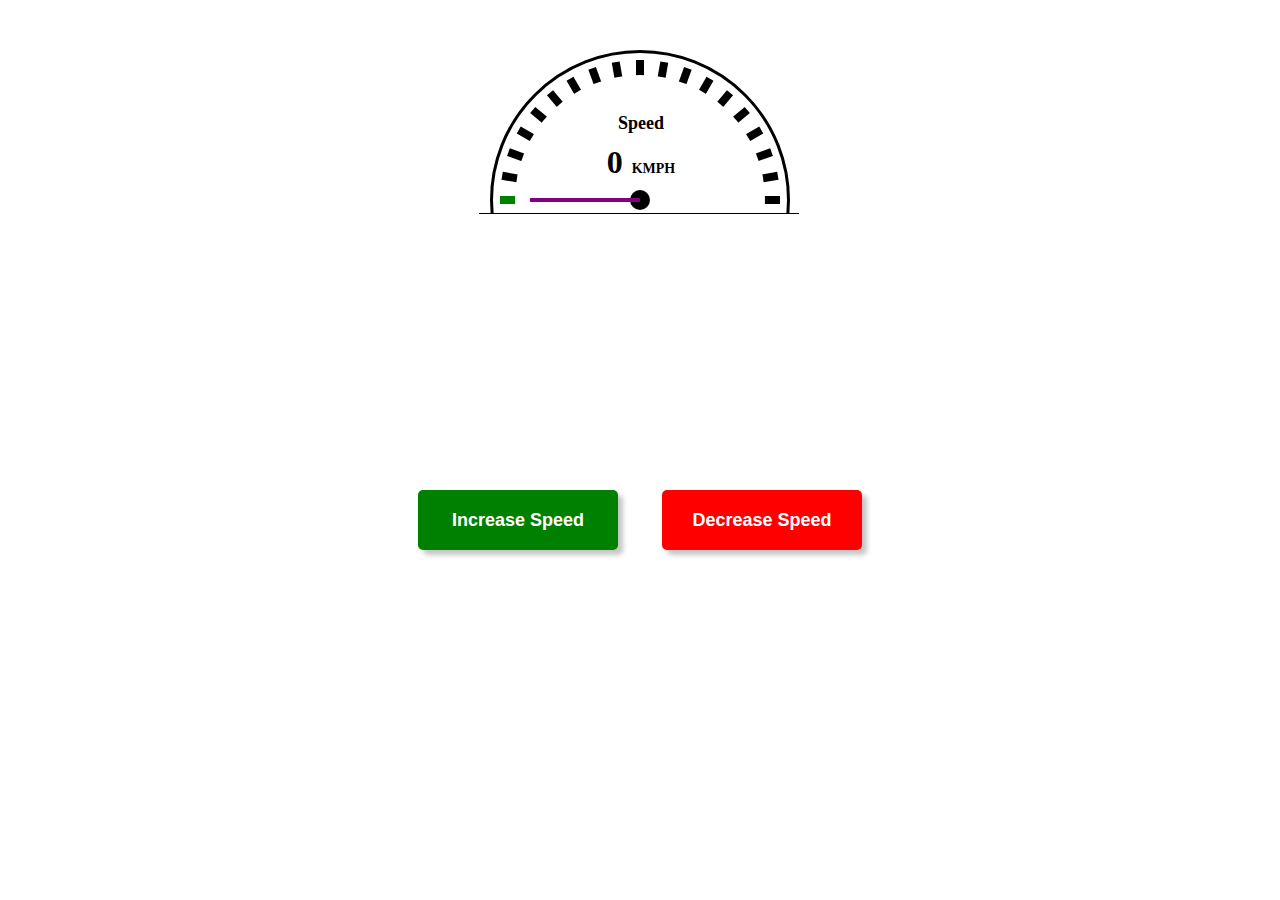
<file: index.html>
<!DOCTYPE html>
<html lang="en">
    <head>
    <meta charset="UTD-8">
    <meta http-equiv="X-UA-Compatible" content="IE=edge">
    <meta name="viewport" content="width=device-width, initial-scale=1.0">
    <title>Speedometer</title>
    <link rel="stylesheet" href="styles.css">
</head>
<body>
    <div class="speedometer-container">
        <div class="speedometer-text">
            <div class="static">Speed</div>
            <div class="dynamic">
                <span class="km">0</span>
                <span class="unit">KMPH</span>

            </div>
        </div>
        <div class="center-point"></div>
        <div class="speedometer-center-hide"></div>
        <div class="speedometer-bottom-hide"></div>
        <div class="arrow-container">
            <div class="arrow-wrapper speed-0">
                <div class="arrow"></div>
            </div>
        </div>
        <div class="speedometer-scale speedometer-scale-1 active"></div>
        <div class="speedometer-scale speedometer-scale-2"></div>
        <div class="speedometer-scale speedometer-scale-3"></div>
        <div class="speedometer-scale speedometer-scale-4"></div>
        <div class="speedometer-scale speedometer-scale-5"></div>
        <div class="speedometer-scale speedometer-scale-6"></div>
        <div class="speedometer-scale speedometer-scale-7"></div>
        <div class="speedometer-scale speedometer-scale-8"></div>
        <div class="speedometer-scale speedometer-scale-9"></div>
        <div class="speedometer-scale speedometer-scale-10"></div>
        <div class="speedometer-scale speedometer-scale-11"></div>
        <div class="speedometer-scale speedometer-scale-12"></div>
        <div class="speedometer-scale speedometer-scale-13"></div>
        <div class="speedometer-scale speedometer-scale-14"></div>
        <div class="speedometer-scale speedometer-scale-15"></div>
        <div class="speedometer-scale speedometer-scale-16"></div>
        <div class="speedometer-scale speedometer-scale-17"></div>
        <div class="speedometer-scale speedometer-scale-18"></div>
        <div class="speedometer-scale speedometer-scale-19"></div>
    </div>
    <div class="accelerate-container">
        <button class="increase" onclick="increaseSpeed()">Increase Speed</button>
        <button class="decrease" onclick="decreaseSpeed()">Decrease Speed</button>
    </div>
    <script src="logic.js"></script>
</body>
</html>
</file>
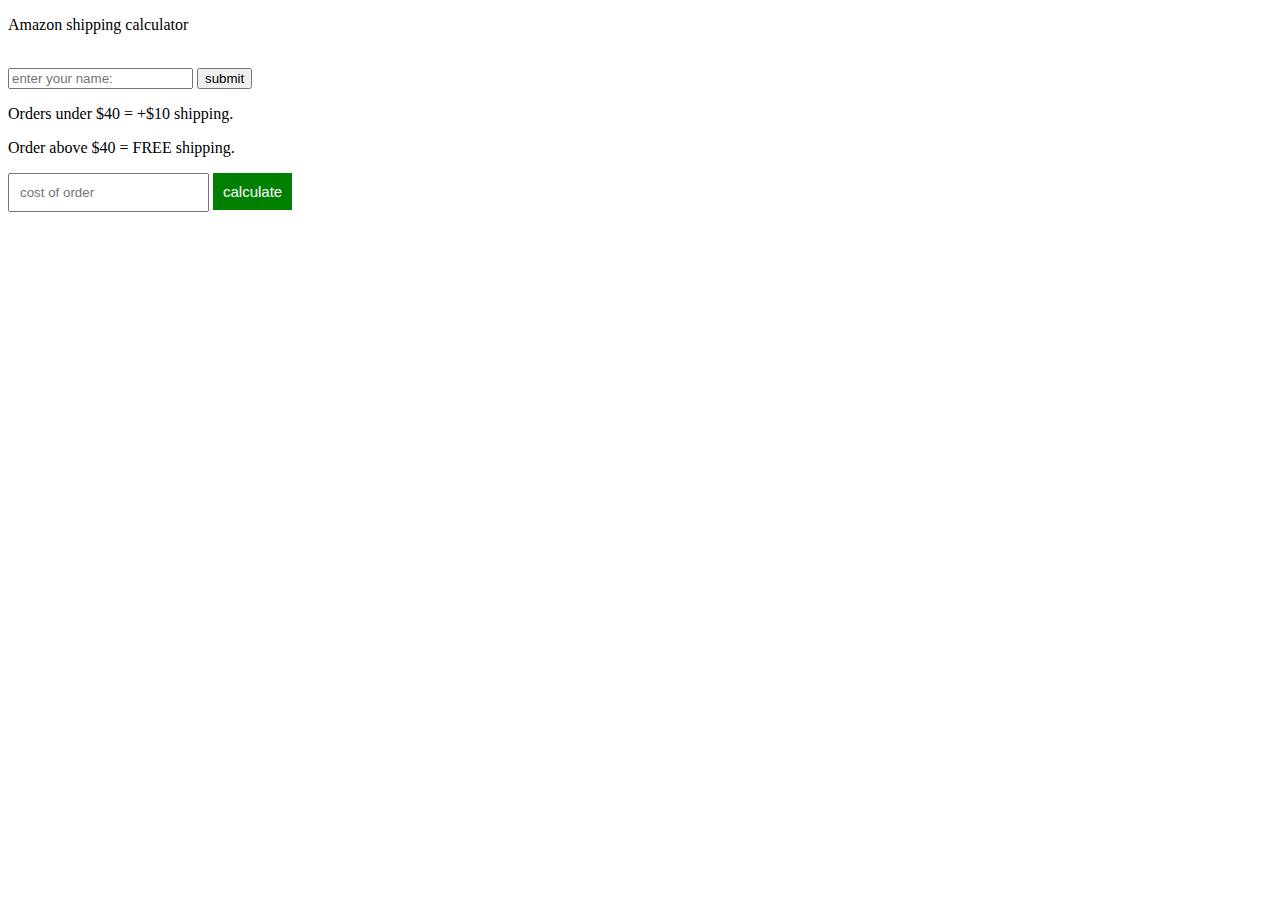
<file: amazon_shipping_calculator.html>
<!DOCTYPE html>
<html lang="en">
<head>
    <meta charset="UTF-8">
    <meta name="viewport" content="width=device-width, initial-scale=1.0">
    <title>amazon shipping calculator</title>
    <style>
        .cost-input{
            padding: 10px;
        }
        .calculate-button{
            padding: 10px;
            background-color: green;
            color: white;
            border: none;
            font-size: 15px;
            cursor: pointer;
        }
    </style>
</head>
<body>
    <p>Amazon shipping calculator</p><br>

    <input placeholder="enter your name:"
    class="js-your-name" onkeydown="
    handleName();
    ">
    <button onclick="
    myName();
    ">submit</button>

    <p class="js-name"></p>

    <p>Orders under $40 = +$10 shipping.</p>
    <p>Order above $40 = FREE shipping.</p>
    <p class="js-total"></p>

    <input placeholder="cost of order"
    class="js-input-cost cost-input" onkeydown="handleCostKeyDown(event);">

    <button onclick="
    calculateCost();
    "class="calculate-button">calculate</button>

    <p class="js-total-cost"></p>

    <script>
        function handleName(){
            if(event.key === 'Enter')
            {
                myName();
            }
        }
        function myName(){
            const name = document.querySelector('.js-your-name');
            let yourName = name.value;
            document.querySelector('.js-name')
                .innerHTML =`Your name is ${yourName}`;
        }
        function handleCostKeyDown(event){
            if(event.key === 'Enter')
            {
                calculateCost();
            }
        }
        function calculateCost(){
            const inputCost = document.querySelector('.js-input-cost');
            let cost = Number(inputCost.value);

            if(cost <= 40){
            cost+=10;
            }
            document.querySelector('.js-total-cost')
                .innerHTML = `$${cost}`;
        }
        

    </script>
</body>
</html>
</file>
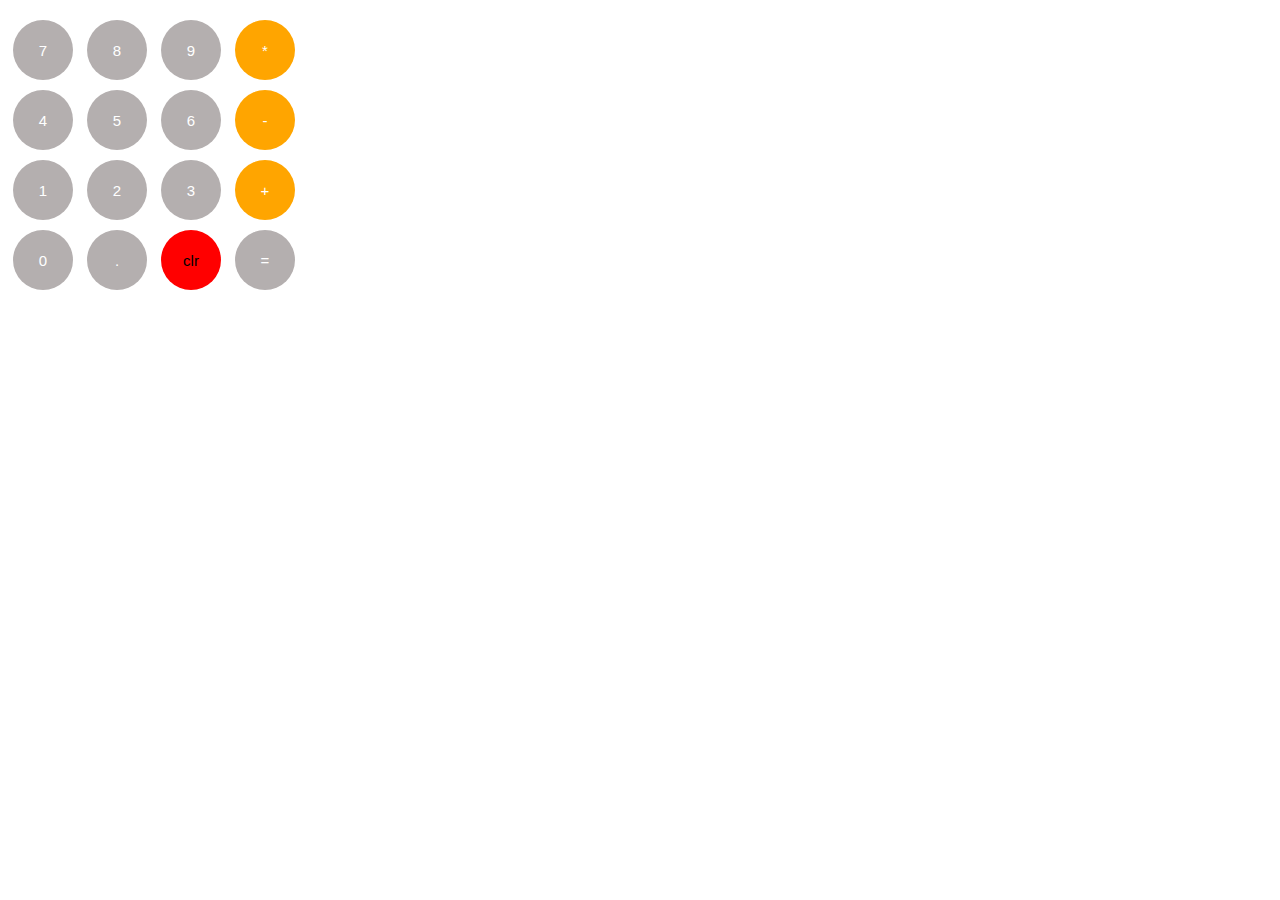
<file: calculator.html>
<!DOCTYPE html>
<html lang="en">
<head>
    <meta charset="UTF-8">
    <meta name="viewport" content="width=device-width, initial-scale=1.0">
    <title>calculator</title>
    <style>
        .calculator-button{
            height: 60px;
            width: 60px;
            font-size: 15px;
            border-radius: 60px;
            margin: 5px;
            border: none;
            cursor: pointer;
            margin-right: 5px;
        }
        .calculation{        
           color: white;
            font-size: 45px;
            margin-top: 15px;
            margin-bottom: 5px;
        }
        .gray-color{
            background-color: rgb(180, 175, 175);
            color: white;
        }
        .orange-color{
            background-color:orange;
            color:white;
        }
    </style>
</head>
<body>
    <p class="js-calculation calculation"></p>

    <button onclick="updateCalculation('7');
    "class="calculator-button gray-color">7</button>
    <button onclick="updateCalculation('8');
    "class="calculator-button gray-color">8</button>
    <button onclick="updateCalculation('9');
    "class="calculator-button gray-color">9</button>
    <button onclick="updateCalculation('*');
    "class="calculator-button orange-color">*</button><br>
    <button onclick="updateCalculation('4');
    "class="calculator-button gray-color">4</button>
    <button onclick="updateCalculation('5');
    "class="calculator-button gray-color">5</button>
    <button onclick="updateCalculation('6');
    "class="calculator-button gray-color">6</button>
    <button onclick="updateCalculation('-');
    "class="calculator-button orange-color">-</button><br>
    <button onclick="updateCalculation('1');
    "class="calculator-button gray-color">1</button>
    <button onclick="updateCalculation('2');
    "class="calculator-button gray-color">2</button>
    <button onclick="updateCalculation('3');
    "class="calculator-button gray-color">3</button>
    <button onclick="updateCalculation('+');
    "class="calculator-button orange-color">+</button><br>
    <button onclick="updateCalculation('0');
    "class="calculator-button gray-color">0</button>
    <button onclick="updateCalculation('.');
    "class="calculator-button gray-color">.</button>
    <button style="background-color: red;" onclick="calculation('')
    displayCalculation();
    "class="calculator-button">clr</button>
    <button class="calculator-button gray-color"onclick="
    calculation = eval(calculation);
        displayCalculation();">=</button>
    <script>
        let calculation='';
        displayCalculation();

        function updateCalculation(value){
            calculation+=value;
        }

        function displayCalculation(){
        document.querySelector('.js-calculation').innerHTML = calculation;
        }       
    </script>
</body>
</html>
</file>
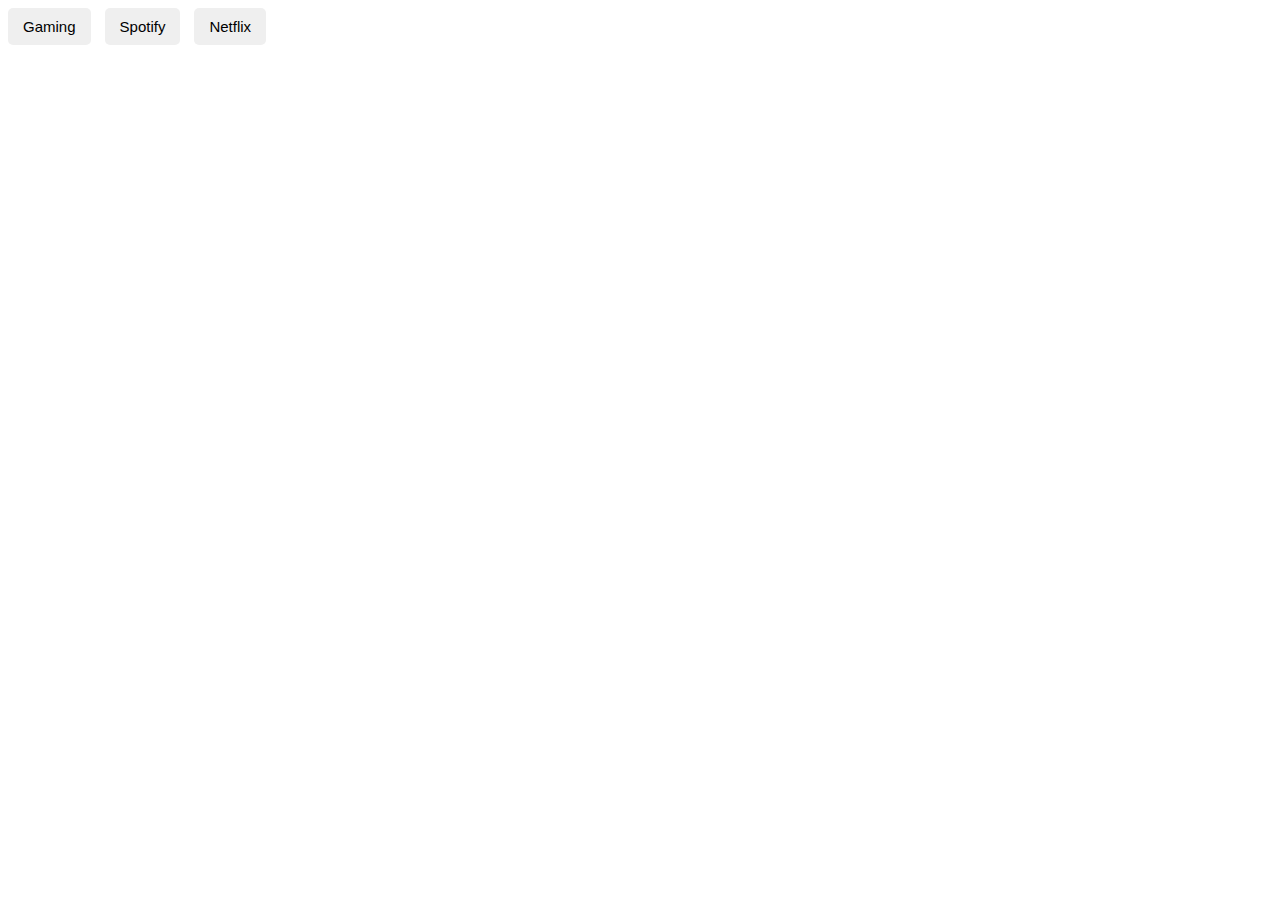
<file: switch_buttons.html>
<!DOCTYPE html>
<html lang="en">
<head>
    <meta charset="UTF-8">
    <meta name="viewport" content="width=device-width, initial-scale=1.0">
    <title>swtichButtonElementbuttons</title>
    <style>
        .button-style{
            border: none;
        padding: 10px 15px;
        border-radius: 5px;
        margin-right: 10px;
        font-size: 15px;
        cursor: pointer;
        }
        .onRunning{
            background-color: green;
            color:white;
        }
        
    </style>
</head>
<body>
    <button onclick="
        isToggledOnGaming();"
    class="js-onToggled1 button-style "
    >Gaming</button>

    <button onclick="
    isToggledOnSpotify();"
    class="js-onToggled2 button-style "
    >Spotify</button>

    <button onclick="
    isToggledOnNetflix();"
    class="js-onToggled3 button-style "
    >Netflix</button>
    <script>
        function isToggledOnGaming(){
            let swtichButtonElement= dtocument.querySelector('.js-onToggled1');
            if(swtichButtonElement.innerText === 'Gaming'){
                swtichButtonElement.innerHTML = 'Running';
                swtichButtonElement.classList.add('onRunning');
            }
            else{
                swtichButtonElement.innerHTML = 'Gaming';
                swtichButtonElement.classList.remove('onRunning');
            }
        }
        function isToggledOnSpotify(){
            let swtichButtonElement= document.querySelector('.js-onToggled2');
            if(swtichButtonElement.innerText === 'Spotify'){
                swtichButtonElement.innerHTML = 'Running';
                swtichButtonElement.classList.add('onRunning');
            }
            else{
                swtichButtonElement.innerHTML = 'Spotify';
                swtichButtonElement.classList.remove('onRunning');
            }
        }
        function isToggledOnNetflix(){
            let swtichButtonElement= document.querySelector('.js-onToggled3');
            if(swtichButtonElement.innerText === 'Netflix'){
                swtichButtonElement.innerHTML = 'Running';
                swtichButtonElement.classList.add('onRunning');
            }
            else{
                swtichButtonElement.innerHTML = 'Netflix';
                swtichButtonElement.classList.remove('onRunning');
            }
        }
    </script>
</body>
</html>
</file>
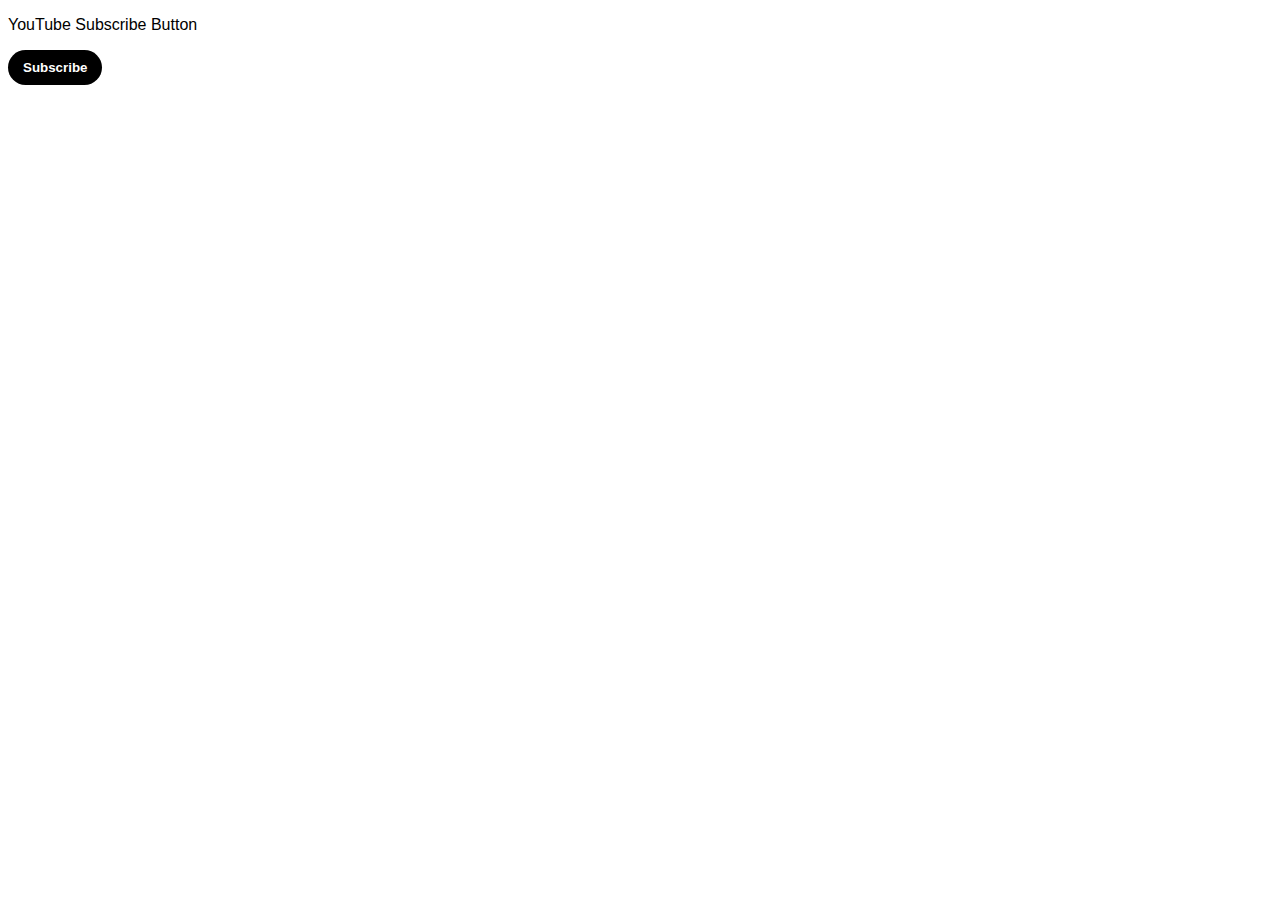
<file: youtube_subscribe.html>
<!DOCTYPE html>
<html lang="en">
<head>
    <meta charset="UTF-8">
    <meta name="viewport" content="width=device-width, initial-scale=1.0">
    <title>youtube subscription</title>
    <style>
        body{
            font-family: Arial, Helvetica, sans-serif;
        }
        .subscribe-button{
            border: none; 
            background-color: black;
            padding-top: 10px;
            padding-left:  15px;
            padding-bottom: 10px;
            padding-right: 15px;
            font-weight: bold;
            border-radius: 50px;
            color:white ;
            cursor:pointer;
        }
        .is-subscribed{
            background-color: rgb(240, 240, 240);
            color: black;
        }
    </style>
</head>
<body>
    <p>YouTube Subscribe Button</p>
    <button onclick="
      subscribe();
    " class="js-subscribe-button subscribe-button">
      Subscribe
    </button>
    <script>
        function subscribe(){
            const buttonElement = document.querySelector('.js-subscribe-button');
            
            if (buttonElement.innerText === 'Subscribe'){
                buttonElement.innerHTML = 'Subscribed';
                buttonElement.classList.add('is-subscribed');
            }
            else{
                buttonElement.innerHTML = 'Subscribe';
                buttonElement.classList.remove('is-subscribed');
            }
        }
    </script>
</body>
</html>
</file>
<file: styles.css>
* {
    margin: 0;
    padding: 0;
    box-sizing: border-box;
}

.speedometer-container {
     width: 300px;
     height: 300px;
     border: 3px solid black;
     border-radius: 50%;
     margin: 50px auto;
     position: relative;
}

.center-point {
    width: 20px;
    height: 20px;
    background-color: black;
    border-radius: 50%;
    position: absolute;
    top: 137px;
    left: 137px;
    z-index: 10;
}

.speedometer-scale {
    width: 8px;
    height: 280px;
    background-color: black;
    position: absolute;
    left: 143px;
    top: 7px;
    transform: rotate(-90deg);
}

.speedometer-scale-1 {
    transform: rotate(-90deg);
}

.speedometer-scale-2 {
    transform: rotate(-80deg);
}

.speedometer-scale-3 {
    transform: rotate(-70deg);
}

.speedometer-scale-4 {
    transform: rotate(-60deg);
}

.speedometer-scale-5 {
    transform: rotate(-50deg);
}

.speedometer-scale-6 {
    transform: rotate(-40deg);
}
.speedometer-scale-7 {
    transform: rotate(-30deg);
}
.speedometer-scale-8 {
    transform: rotate(-20deg);
}
.speedometer-scale-9 {
    transform: rotate(-10deg);
}
.speedometer-scale-10 {
    transform: rotate(0deg);
}
.speedometer-scale-11 {
    transform: rotate(10deg);
}
.speedometer-scale-12 {
    transform: rotate(20deg);
}
.speedometer-scale-13 {
    transform: rotate(30deg);
}
.speedometer-scale-14 {
    transform: rotate(40deg);
}
.speedometer-scale-15 {
    transform: rotate(50deg);
}
.speedometer-scale-16 {
    transform: rotate(60deg);
}
.speedometer-scale-17 {
    transform: rotate(70deg);
}
.speedometer-scale-18 {
    transform: rotate(80deg);
}
.speedometer-scale-19 {
    transform: rotate(90deg);
    height: 244px;
    top: 25px;
    left: 161px;
}


.speedometer-scale-1.active {
    background-color: green;
}

.speedometer-scale-2.active {
    background-color: rgb(8, 181, 8);
}

.speedometer-scale-3.active {
    background-color: rgb(21, 202, 21);
}

.speedometer-scale-4.active {
    background-color: rgb(43, 244, 43);
}

.speedometer-scale-5.active {
    background-color: rgb(79, 251, 79);
}

.speedometer-scale-6.active {
    background-color: rgb(133, 251, 79);
}

.speedometer-scale-7.active {
    background-color: rgb(199, 251, 79);
}

.speedometer-scale-8.active {
    background-color: rgb(228, 251, 79);
}

.speedometer-scale-9.active {
    background-color: rgb(251, 251, 79);
}

.speedometer-scale-10.active {
    background-color: rgb(251, 234, 79);
}

.speedometer-scale-11.active {
    background-color: rgb(251, 205, 79);
}

.speedometer-scale-12.active {
    background-color: rgb(251, 168, 79);
}

.speedometer-scale-13.active {
    background-color: rgb(251, 139, 79);
}

.speedometer-scale-14.active {
    background-color: rgb(251, 122, 79);
}

.speedometer-scale-15.active {
    background-color: rgb(251, 99, 79);
}
.speedometer-scale-16.active {
    background-color: rgb(251, 90, 79);
}
.speedometer-scale-17.active {
    background-color: rgb(247, 61, 47);
}
.speedometer-scale-18.active {
    background-color: rgb(247, 47, 47);
}
.speedometer-scale-19.active {
    background-color: rgb(255, 0, 0);
}

.speedometer-center-hide {
    width: 250px;
    height: 250px;
    background-color: white;
    border-radius: 50%;
    position: absolute;
    top: 22px;
    left: 22px;
    z-index: 9;

}

.speedometer-bottom-hide {
    width: 320px;
    height: 250px;
    background-color: white;
    position: absolute;
    z-index: 11;
    top: 160px;
    left: -14px;
    border-top: 1px solid;

}

.arrow-container {
    width: 160px;
    height: 160px;
    background-color: transparent;
    position: absolute;
    z-index: 12;
    top: 67px;
    left: 67px;
}

.arrow-wrapper {
    width: 160px;
    height: 160px;
    background-color: transparent;
    position: relative;
    transition: all 0.4s;
}

.arrow {
    width: 110px;
    height: 4px;
    background-color: purple;
    position: absolute;
    top: 78px;
    left: -30px;
}

.speed-0 {
    transform: rotate(0deg);
}

.speed-10 {
    transform: rotate(10deg);
}
.speed-20 {
    transform: rotate(20deg);
}
.speed-30 {
    transform: rotate(30deg);
}
.speed-40 {
    transform: rotate(40deg);
}
.speed-50 {
    transform: rotate(50deg);
}
.speed-60 {
    transform: rotate(60deg);
}
.speed-70 {
    transform: rotate(70deg);
}
.speed-80 {
    transform: rotate(80deg);
}
.speed-90 {
    transform: rotate(90deg);
}
.speed-100 {
    transform: rotate(100deg);
}
.speed-110 {
    transform: rotate(110deg);
}
.speed-120 {
    transform: rotate(120deg);
}
.speed-130 {
    transform: rotate(130deg);
}
.speed-140 {
    transform: rotate(140deg);
}
.speed-150 {
    transform: rotate(150deg);
}
.speed-160 {
    transform: rotate(160deg);
}
.speed-170 {
    transform: rotate(170deg);
}
.speed-180 {
    transform: rotate(180deg);
}
.speed-0 {
    transform: rotate(0deg);
}.speed-0 {
    transform: rotate(0deg);
}

.accelerate-container{
    margin-top: 120px;
    text-align: center;
}

.accelerate-container button {
    width: 200px;
    height: 60px;
    border: none;
    border-radius: 5px;
    margin: 20px;
    font-size: 18px;
    font-weight: bold;
    cursor: pointer;
    box-shadow: 5px 5px 5px #c6c6c6;
    color: white;
}

.accelerate-container button:active {
    box-shadow: 5px 5px 5px #ffff;
}

.increase {
    background-color: green;

}

.decrease {
    background-color: red;
}

.speedometer-text {
    width: 180px;
    position: absolute;
    z-index: 20;
    left: 58px;
    top: 60px;
    text-align: center;
    font-weight: bold;
}

.static{
    font-size: 18px;

}

.dynamic {
    margin-top: 10px;

}

.km {
    font-size: 32px;
}

.unit {
    font-size: 14px;
    margin-left: 5px;
}
</file>
